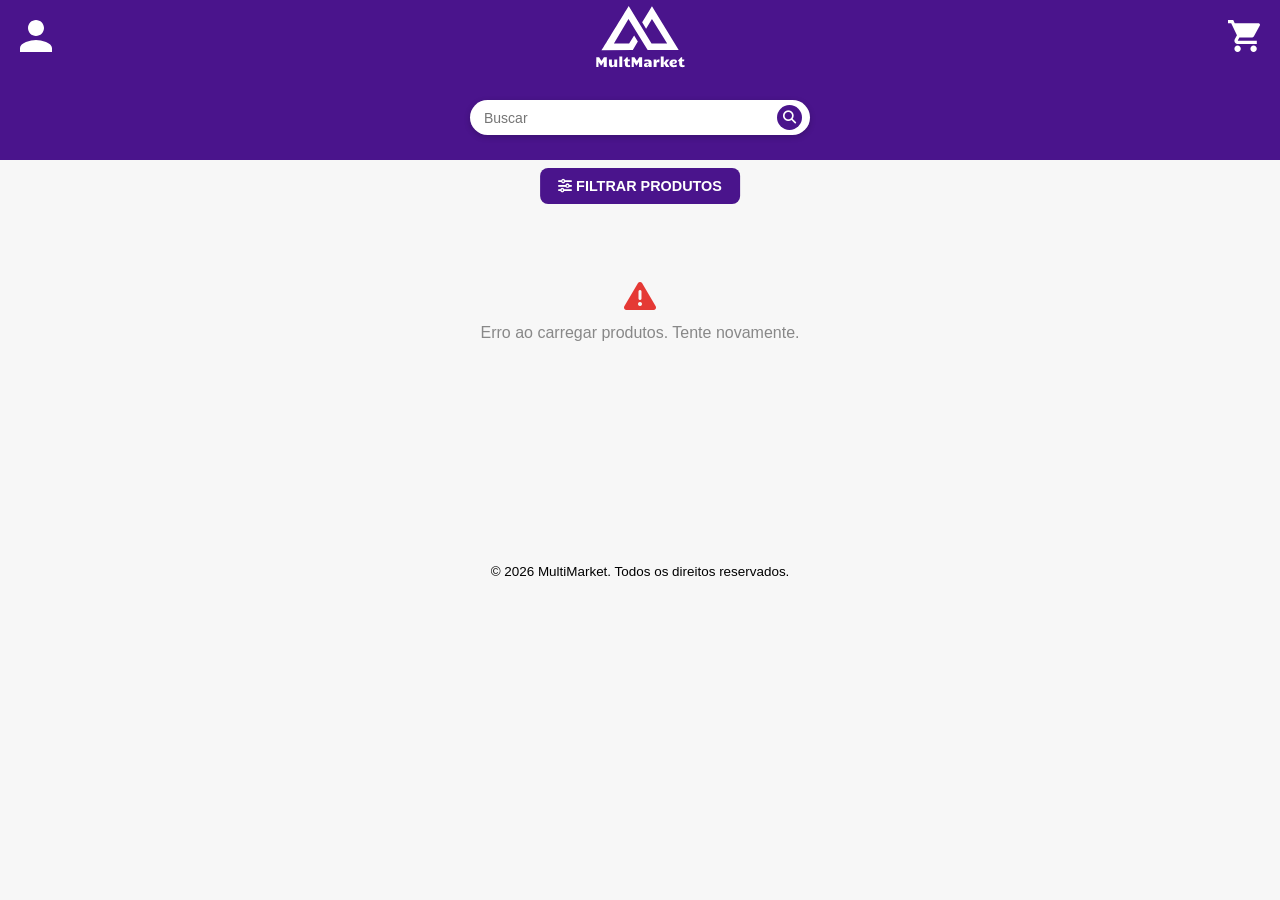
<file: pages/catalog.html>
<!doctype html>
<html lang="pt-br">
  <head>
    <meta charset="UTF-8" />
    <meta name="viewport" content="width=device-width, initial-scale=1.0" />
    <title>Catálogo</title>
    <link rel="stylesheet" href="../src/css/catalog.css" />
    <link
      rel="stylesheet"
      href="https://cdnjs.cloudflare.com/ajax/libs/font-awesome/6.4.0/css/all.min.css"
    />
  </head>

  <body>
    <div class="header-catalog">
      <section class="logo-icon">
        <img src="../src/assets/icon/logo-icon.svg" alt="Logo da empresa" />
      </section>
      <section>
        <form class="form-container">
          <a href="https://github.com/gabrielalves12y-art" class="profile-icon">
            <img
              src="../src/assets/icon/profile-icon.svg"
              alt="Perfil do Usuário"
            />
          </a>
          <a href="https://www.pichau.com.br/cart" class="cart-icon">
            <img
              src="../src/assets/icon/cart-icon.svg"
              alt="Carrinho de compras"
            />
          </a>
        </form>
        <form class="search-container" id="search-form" action="#" method="get">
          <input
            type="text"
            id="search-input"
            placeholder="Buscar"
            name="q"
            required
          />
          <button type="submit"><i class="fas fa-search"></i></button>
        </form>
      </section>
    </div>

    <button id="openBtn" class="btn-primary">
      <i class="fas fa-sliders-h"></i> FILTRAR PRODUTOS
    </button>

    <div id="overlay" class="overlay"></div>

    <div id="filterMenu" class="filter-side-menu">
      <div class="menu-header">
        <h2>Filtros</h2>
        <button id="closeBtn">&times;</button>
      </div>

      <div class="menu-content">
        <div class="filter-group">
          <label class="filter-label">Categoria</label>
          <select id="filter-category" class="filter-select">
            <option value="">Todas</option>
          </select>
        </div>

        <div class="filter-group">
          <label class="filter-label">Preço mínimo</label>
          <input
            type="number"
            id="filter-price-min"
            class="filter-input"
            placeholder="R$ 0"
            min="0"
          />
        </div>

        <div class="filter-group">
          <label class="filter-label">Preço máximo</label>
          <input
            type="number"
            id="filter-price-max"
            class="filter-input"
            placeholder="R$ 9999"
            min="0"
          />
        </div>

        <button class="btn-apply-filter" id="btn-apply-filter">
          <i class="fas fa-check"></i> Aplicar
        </button>
        <button class="btn-clear-filter" id="btn-clear-filter">
          <i class="fas fa-trash"></i> Limpar filtros
        </button>
      </div>
    </div>

    <main class="display-container" id="display-container">
      <div class="products-grid" id="products-grid">
        <div class="loading-state">
          <i class="fas fa-spinner fa-spin"></i>
          <p>Carregando produtos...</p>
        </div>
      </div>
      <nav class="pagination" id="pagination" aria-label="Paginação"></nav>
    </main>

    <script src="../src/javascript/catalog.js"></script>

    <footer>
      <p>&copy; 2026 MultiMarket. Todos os direitos reservados.</p>
    </footer>
  </body>
</html>
</file>
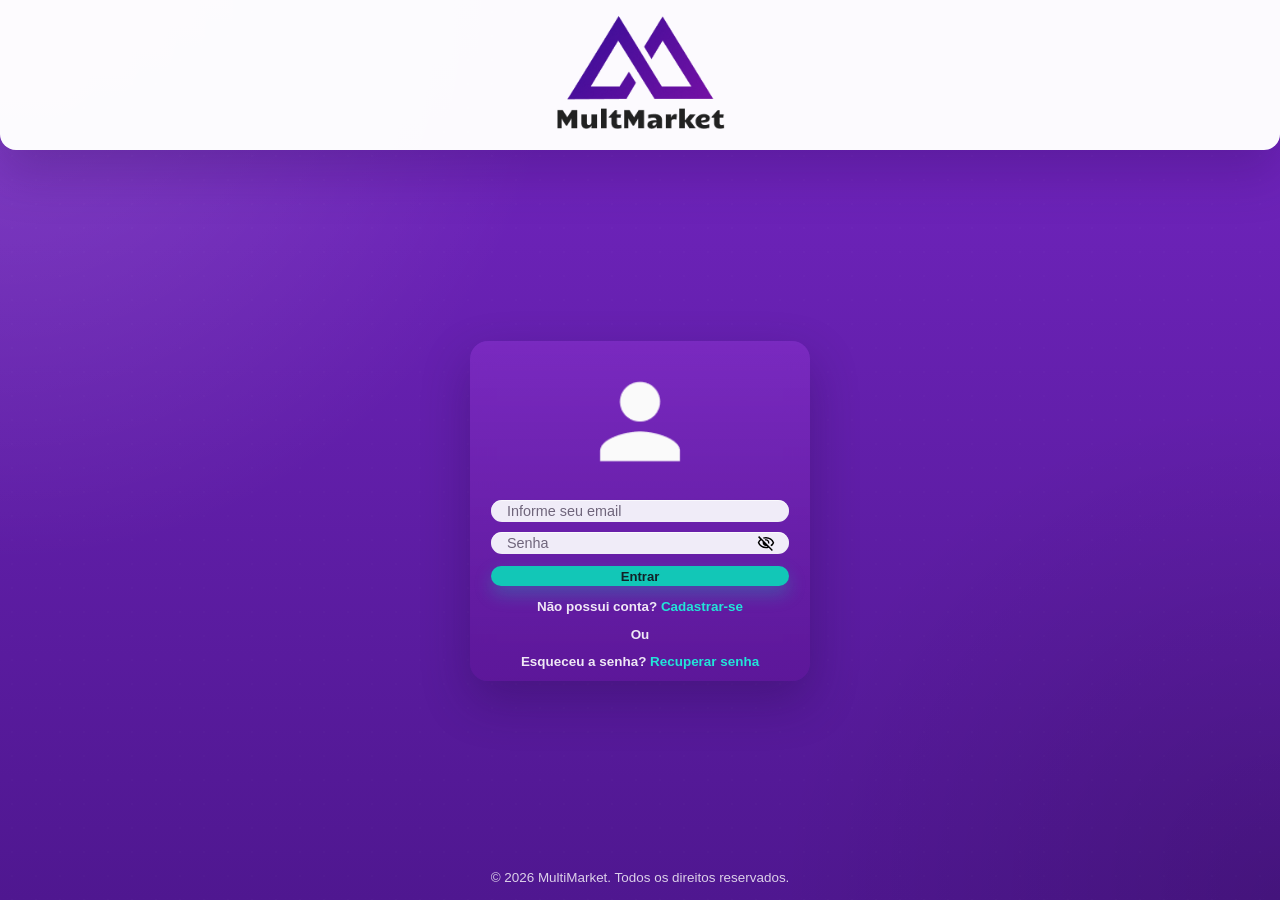
<file: pages/login.html>
<!doctype html>
<html lang="pt-br">
  <head>
    <meta charset="UTF-8" />
    <meta name="viewport" content="width=device-width, initial-scale=1.0" />
    <title>MultiMarket</title>
    <link rel="stylesheet" href="../src/css/login.css" />
  </head>
  <body>
    <main class="auth-shell auth-shell--login">
      <header class="auth-header">
        <img
          src="../src/assets/imgs/Logo.png"
          alt="Logo MultiMarket"
          class="auth-logo"
        />
      </header>

      <section class="auth-card">
        <div class="icon" aria-hidden="true">
          <img src="../src/assets/icons/sharp-person.png" alt="" />
        </div>

        <form id="login-form">
          <input
            type="email"
            id="log-email"
            placeholder="Informe seu email"
            required
          />

          <div class="input-box">
            <input type="password" id="password" placeholder="Senha" required />

            <img
              src="../src/assets/icons/eye-close.svg"
              alt="Esconder senha"
              id="eyeicon"
            />
          </div>

          <button type="submit">Entrar</button>
        </form>

        <div class="links">
          <p>Não possui conta? <a href="register.html">Cadastrar-se</a></p>
        </div>

        <div class="divider">
          <p>Ou</p>
        </div>

        <div class="links">
          <p>
            Esqueceu a senha?
            <a href="../pages/update-user.html">Recuperar senha</a>
          </p>
        </div>
      </section>

      <div id="error-message"></div>
    </main>

    <footer>
      <p>&copy; 2026 MultiMarket. Todos os direitos reservados.</p>
    </footer>
    <script src="../src/javascript/login.js"></script>
    <!-- <script src="../src/javascript/app.js"></script> -->
  </body>
</html>
</file>
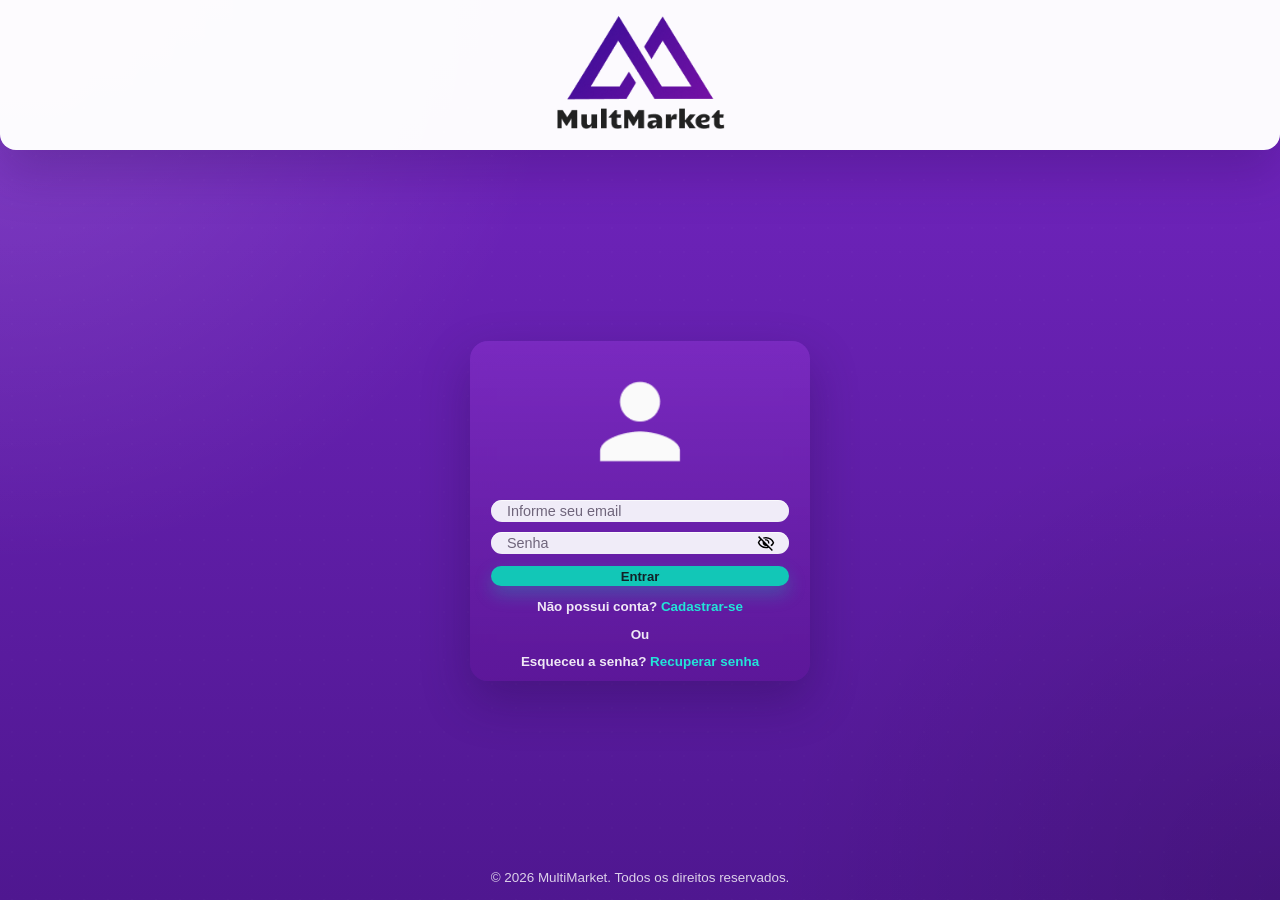
<file: pages/profile.html>
<!doctype html>
  <html lang="pt-br">
    <head>
      <meta charset="UTF-8" />
      <meta name="viewport" content="width=device-width, initial-scale=1.0" />
      <title>MultiMarket - Meu Perfil</title>
      <link rel="stylesheet" href="../src/css/profile.css" />
    </head>
    <body>
      <!--Cabeçalho -->
      <header class="profile-header">
        <img
          src="../src/assets/imgs/Logo 1.png"
          alt="MultiMarket"
          class="profile-logo"
        />

        <!-- Barra de busca -->
        <form class="profile-searchbar" role="search">
          <input
            type="search"
            class="profile-search"
            placeholder="Buscar"
            aria-label="Buscar"

          />

          <!-- Botão de pesquisa -->
          <button
            type="submit"
            class="profile-search-button"
            aria-label="Pesquisar"
          >
            <svg viewBox="0 0 24 24" aria-hidden="true">
              <path
                d="M10 4a6 6 0 1 1 0 12 6 6 0 0 1 0-12Zm0-2a8 8 0 1 0 4.9 14.3l4.4 4.4 1.4-1.4-4.4-4.4A8 8 0 0 0 10 2Z"
              ></path>
            </svg>
          </button>
        </form>

        <!-- Ícone do usuário -->
        <button type="button" class="profile-top-icon" aria-label="Conta" onclick="Conta()">
          <img src="../src/assets/icons/sharp-person.png" alt="" />
        </button>
      </header>

      <!-- Conteúdo principal -->
      <main class="profile-main">
        <section class="profile-card" aria-labelledby="profile-title">

          <!-- Avatar do usuário -->
          <div class="profile-avatar-wrap">
            <img
              src="../src/assets/icons/sharp-person.png"
              alt="Foto do usuário"
              class="profile-avatar"
              id="profile-avatar"
            />
          </div>


          <h1 id="profile-title" class="profile-name"></h1>

          <!-- Formulário de edição do perfil -->
          <form class="profile-form" id="profile-form">
            <label class="profile-field">
              <span>ID</span>
              <input type="text" id="profile-id" readonly />
              <br>
            </label>


            <label class="profile-field">
              <span>Nome</span>
              <input type="text" id="profile-name-field" readonly />
              <br>
            </label>


            <label class="profile-field profile-field--full">
              <span>E-mail</span>
              <input type="email" id="profile-email-field" readonly />
              <br>
            </label>


            <label class="profile-field profile-field--full">
              <span>Role</span>
              <input type="text" id="profile-role-field" readonly />
              <br>
            </label>
          </form>

          <!-- Mensagem de feedback -->
          <p id="profile-message" class="profile-message" role="status" aria-live="polite"></p>

          <!-- Ações do perfil -->
          <div class="profile-actions">
            <button type="button" id="profile-refresh" class="profile-button profile-button--confirm">
              Confirmar
            </button>
            <button type="button" id="profile-logout" class="profile-button profile-button--logout">
              Sair
            </button>
          </div>


           <!-- Rodapé com navegação  -->
           
          <div class="profile-section">
            <button type="button" id="nav-shop" class="profile-home" aria-label="Início">
              <img src="../src/assets/icons/inicio.svg" alt="Início" />
            </button>
            
            <button type="button" id="nav-categorias" class="profile-categories" aria-label="Categorias">
              <img src="../src/assets/icons/categorias.svg" alt="Categorias" />
            </button>
 
            <button type="button" id="nav-perfil" class="profile-perfil" aria-label="Perfil">
              <img src="../src/assets/icons/perfil.svg" alt="Perfil" />
            </button>
          </div>
           

        </section>
      </main>

      <!-- Rodapé -->
      <footer class="profile-footer">
        <p>&copy; 2026 MultiMarket. Todos os direitos reservados.</p>
      </footer>
      <script src="../src/javascript/profile.js"></script>
      <script src="../src/javascript/app.js"></script>
    </body>
  </html>
</file>
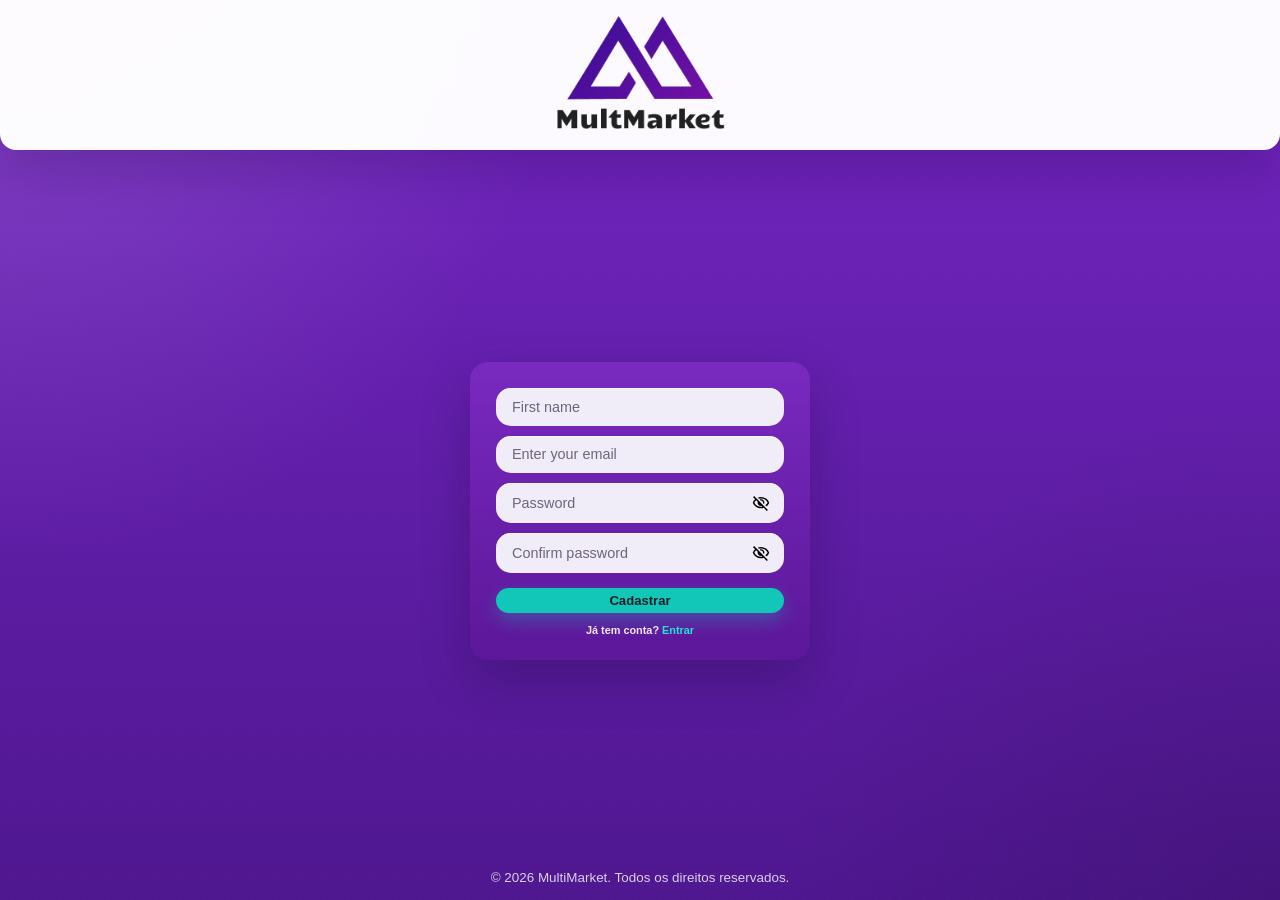
<file: pages/register.html>
<!DOCTYPE html>
<html lang="pt-br">
  <head>
    <meta charset="UTF-8" />
    <meta name="viewport" content="width=device-width, initial-scale=1.0" />
    <title>Cadastro</title>
    <link rel="stylesheet" href="../src/css/register.css" />
 
  </head>
  <body>
    <main class="auth-shell auth-shell--register">
      <header class="auth-header">
        <img src="../src/assets/imgs/Logo.png" alt="Logo MultiMarket" class="auth-logo" />
      </header>

      <section class="auth-card auth-card--register">

        <!-- Formulário de cadastro do usuário -->
        <form id="register-form">
          <!-- <label for="name">Name:</label> -->
          <input
            type="text"
            id="reg-name"
            placeholder="First name"
            required
          />

          <!-- <label for="email">Email:</label> -->
          <input type="email" id="reg-email" placeholder="Enter your email" required />

          <div class="input-box">
            <input type="password" id="password" placeholder="Password" minlength="6" maxlength="8" required />

            <img
              src="../src/assets/icons/eye-close.svg"
              alt="Esconder senha"
              id="eyeicon"
            />
          </div>


          <div class="input-box">
            <input type="password" id="confirm-password" placeholder="Confirm password" minlength="6" maxlength="8" required />

            <img
              src="../src/assets/icons/eye-close.svg"
              alt="Esconder senha"
              id="eyeicon-confirm"
            />
          </div>

          <button type="submit">Cadastrar</button>

          <div class="links">
            <p>Já tem conta? <a href="../pages/login.html">Entrar</a></p>
          </div>

        </form>

        <div id="error-message"></div>
      </section>
    </main>

    
    <footer>
      <p>&copy; 2026 MultiMarket. Todos os direitos reservados.</p>
    </footer>
    
    
    <script src="../src/javascript/app.js"></script>
   
  </body>
</html>
</file>
<file: src/css/catalog.css>
@import url('https://fonts.googleapis.com/css2?family=Candal&display=swap');

:root {
    --search-height: 35px;
    --header-height: 160px;
    --roxo: #4a148c;
    --roxo-médio: #6a1b9a;
    --roxo-claro: #f3e5f5;
    --radius: 10px;
}

* {
    font-family: "Segoe UI", Tahoma, Geneva, Verdana, sans-serif;
    font-weight: 400;
    font-style: normal;
    margin: 0;
    padding: 0;
    box-sizing: border-box;
    text-decoration: none;
    transition: 0.3s cubic-bezier(1, 0, 0, 1);
}

body {
    background-color: #f7f7f7;
    font-size: 16px;
}

.header-catalog {
    border: var(--roxo) solid 1px;
    background-color: var(--roxo);
    height: var(--header-height);
}

.form-container button {
    border: none;
    background-color: transparent;
    height: 25px;
    cursor: pointer;
}

.logo-icon {
    display: flex;
    align-items: center;
    justify-content: center;
    margin-top: 5px;
}

.logo-icon img {
    height: 64px;
}

.profile-icon {
    position: absolute;
    top: 20px;
    left: 20px;
    z-index: 100;
}

.cart-icon {
    position: absolute;
    top: 20px;
    right: 20px;
    z-index: 100;
}

.search-container {
    position: relative;
    top: calc(var(--header-height) - var(--search-height) / 0.27);
    left: 50%;
    transform: translateX(-50%);
    display: flex;
    align-items: center;
    height: var(--search-height);
    background: #fff;
    border-radius: calc(var(--search-height) / 2);
    padding: 0 8px 0 14px;
    box-shadow: 0 2px 6px rgba(0, 0, 0, 0.2);
    width: min(340px, 60vw);
    z-index: 100;
}

.search-container input[type="text"] {
    border: none;
    outline: none;
    flex: 1;
    font-size: 14px;
    background: transparent;
    height: 100%;
}

.search-container button {
    background: var(--roxo);
    border: none;
    color: white;
    width: calc(var(--search-height) - 10px);
    height: calc(var(--search-height) - 10px);
    border-radius: 50%;
    cursor: pointer;
    flex-shrink: 0;
    transition: background 0.3s;
}

.search-container button:hover {
    background: var(--roxo-médio);
}

.btn-primary {
    position: relative;
    left: 50%;
    transform: translateX(-50%);
    background-color: var(--roxo);
    margin-top: 8px;
    color: #fff;
    border: none;
    border-radius: 8px;
    padding: 10px 18px;
    font-size: 0.9rem;
    font-weight: 600;
    cursor: pointer;
    gap: 8px;
    transition: background 0.2s;
}

.btn-primary:hover {
    background-color: var(--roxo-médio);
}

.overlay {
    position: fixed;
    top: 0;
    left: 0;
    width: 100%;
    height: 100%;
    background: rgba(0, 0, 0, 0.5);
    display: none;
    z-index: 999;
}

.overlay.active {
    display: block;
}

.filter-side-menu {
    position: fixed;
    top: 0;
    right: -320px;
    width: 300px;
    height: 100%;
    background-color: #fff;
    box-shadow: -2px 0 5px rgba(0, 0, 0, 0.2);
    transition: right 0.3s ease;
    z-index: 1000;
    display: flex;
    flex-direction: column;
    overflow-y: auto;
}

.filter-side-menu.active {
    right: 0;
}

.menu-header {
    display: flex;
    justify-content: space-between;
    align-items: center;
    padding: 20px;
    border-bottom: 1px solid #ddd;
    background-color: var(--roxo);
    color: #fff;
}

.menu-header h2 {
    font-size: 1.1rem;
    font-weight: 700;
    color: #fff;
}

.menu-header #closeBtn {
    background: transparent;
    border: none;
    color: #fff;
    font-size: 1.5rem;
    cursor: pointer;
    line-height: 1;
    transition: opacity 0.2s;
}

.menu-header #closeBtn:hover {
    opacity: 0.7;
}

.menu-content {
    padding: 20px;
    display: flex;
    flex-direction: column;
    gap: 16px;
    flex: 1;
}

.filter-group {
    display: flex;
    flex-direction: column;
}

.filter-label {
    display: block;
    font-size: 0.8rem;
    font-weight: 600;
    color: #555;
    margin-bottom: 6px;
    text-transform: uppercase;
    letter-spacing: 0.04em;
}

.filter-select,
.filter-input {
    width: 100%;
    padding: 8px 10px;
    border: 1.5px solid #e0e0e0;
    border-radius: 8px;
    font-size: 0.9rem;
    outline: none;
    background: #fafafa;
    color: #333;
    transition: border-color 0.2s;
}

.filter-select:focus,
.filter-input:focus {
    border-color: var(--roxo);
}

.btn-apply-filter {
    width: 100%;
    padding: 10px;
    background: var(--roxo);
    color: #fff;
    border: none;
    border-radius: 8px;
    font-size: 0.9rem;
    font-weight: 600;
    cursor: pointer;
    display: flex;
    align-items: center;
    justify-content: center;
    gap: 8px;
    transition: background 0.2s;
    margin-top: 4px;
}

.btn-apply-filter:hover {
    background: var(--roxo-médio);
}

.btn-clear-filter {
    width: 100%;
    padding: 8px;
    background: transparent;
    color: #888;
    border: 1.5px solid #e0e0e0;
    border-radius: 8px;
    font-size: 0.85rem;
    cursor: pointer;
    display: flex;
    align-items: center;
    justify-content: center;
    gap: 8px;
    transition: all 0.2s;
}

.btn-clear-filter:hover {
    border-color: #f44336;
    color: #f44336;
}

.display-container {
    display: flex;
    flex-direction: column;
    align-items: center;
    background-color: #f7f7f7;
    padding: 16px 24px 80px;
}

.products-grid {
    display: grid;
    grid-template-columns: repeat(auto-fill, minmax(200px, 1fr));
    gap: 20px;
    width: 100%;
    max-width: 1200px;
}

.product-card {
    background: #fff;
    border-radius: var(--radius);
    box-shadow: 0 2px 8px rgba(0, 0, 0, 0.07);
    overflow: hidden;
    display: flex;
    flex-direction: column;
    cursor: pointer;
    transition: transform 0.25s, box-shadow 0.25s;
}

.product-card:hover {
    transform: translateY(-4px);
    box-shadow: 0 8px 24px rgba(74, 20, 140, 0.15);
}

.product-card img {
    width: 100%;
    height: 180px;
    object-fit: cover;
    background: #eee;
}

.product-card-body {
    padding: 12px;
    display: flex;
    flex-direction: column;
    gap: 6px;
    flex: 1;
}

.product-card-title {
    font-size: 0.92rem;
    font-weight: 600;
    color: #222;
    display: -webkit-box;
    -webkit-line-clamp: 2;
    -webkit-box-orient: vertical;
    overflow: hidden;
}

.product-card-category {
    font-size: 0.75rem;
    color: var(--roxo);
    font-weight: 600;
    text-transform: uppercase;
    letter-spacing: 0.04em;
}

.product-card-price {
    font-size: 1rem;
    font-weight: 700;
    color: var(--roxo);
    margin-top: auto;
}

.loading-state,
.empty-state {
    grid-column: 1 / -1;
    display: flex;
    flex-direction: column;
    align-items: center;
    justify-content: center;
    gap: 12px;
    padding: 60px 0;
    color: #888;
    font-size: 1rem;
}

.loading-state i {
    font-size: 2rem;
    color: var(--roxo);
}

.pagination {
    display: flex;
    align-items: center;
    justify-content: center;
    gap: 6px;
    flex-wrap: wrap;
    margin-top: 32px;
    padding-bottom: 32px;
    width: 100%;
}

.page-btn {
    min-width: 36px;
    height: 36px;
    padding: 0 10px;
    border: 1.5px solid #ddd;
    background: #fff;
    border-radius: 8px;
    font-size: 0.9rem;
    cursor: pointer;
    color: #444;
    display: flex;
    align-items: center;
    justify-content: center;
    transition: all 0.2s;
}

.page-btn:hover:not(:disabled) {
    border-color: var(--roxo);
    color: var(--roxo);
    background: var(--roxo-claro);
}

.page-btn.active {
    background: var(--roxo);
    border-color: var(--roxo);
    color: #fff;
    font-weight: 700;
}

.page-btn:disabled {
    opacity: 0.4;
    cursor: not-allowed;
}

footer {
  width: 100%;
  margin-top: 18px;
  text-align: center;
  font-size: 0.84rem;
  color: #00000;
}

footer p {
  margin: 0;
}
@media (max-width: 768px) {
    .search-container {
        width: min(210px, 90vw);
    }

    .filter-panel {
        display: none;
    }

    .display-container {
        padding: 16px 12px 100px;
    }

    .products-grid {
        grid-template-columns: repeat(auto-fill, minmax(155px, 1fr));
        gap: 14px;
    }

    .product-card img {
        height: 140px;
    }
}
</file>
<file: src/css/login.css>
:root {
  --auth-purple: #651fb3;
  --auth-purple-deep: #4f1790;
  --auth-purple-soft: #7c2bc1;
  --auth-white: #f8f7fb;
  --auth-accent: #12c7b7;
  --auth-accent-hover: #18d8c6;
  --auth-text: #20122e;
  --auth-muted: #f0ecf8;
  --auth-shadow: 0 22px 50px rgba(42, 8, 78, 0.26);
}

* {
  box-sizing: border-box;
}

html,
body {
  min-height: 100%;
}

body {
  margin: 0;
  overflow: hidden;
  display: flex;
  flex-direction: column;
  align-items: center;
  justify-content: center;
  padding: 0;
  background:
    radial-gradient(
      circle at top left,
      rgba(255, 255, 255, 0.14),
      transparent 36%
    ),
    radial-gradient(
      circle at bottom right,
      rgba(0, 0, 0, 0.14),
      transparent 32%
    ),
    linear-gradient(180deg, #7426c3 0%, var(--auth-purple-deep) 100%);
  color: var(--auth-white);
  font-family: "Segoe UI", Tahoma, Geneva, Verdana, sans-serif;
}

body::before {
  content: "";
  position: fixed;
  inset: 0;
  pointer-events: none;
  background-image: radial-gradient(
    rgba(255, 255, 255, 0.07) 1px,
    transparent 1px
  );
  background-size: 24px 24px;
  opacity: 0.25;
}

.auth-shell {
  position: relative;
  width: 100%;
  max-width: none;
 
  display: flex;
  flex-direction: column;
  align-items: center;
  justify-content: flex-start;
  padding: 0 0 28px;
}

.auth-header {
  width: 100%;
  min-height: 98px;
  display: flex;
  align-items: center;
  justify-content: center;
  padding: 16px 20px;
  background: rgba(255, 255, 255, 0.98);
  border-radius: 0 0 14px 14px;
  box-shadow: var(--auth-shadow);
  margin-top: 0;
}

.auth-logo {
  width: clamp(120px, 18vw, 170px);
  height: auto;
  display: block;
  object-fit: contain;
}

.auth-card {
  width: min(100%, 350px);
  margin: auto;
  padding: 21px 21px 12px;
  display: flex;
  flex-direction: column;
  align-items: stretch;
  gap: 14px;
  border-radius: 18px;
  background: linear-gradient(
    180deg,
    rgba(129, 46, 198, 0.72),
    rgba(93, 23, 153, 0.88)
  );
  box-shadow: 0 20px 48px rgba(35, 9, 68, 0.32);
  backdrop-filter: blur(10px);
  animation: authFloatIn 420ms ease-out both;
}

.icon img {
  width: 100%;
  height: 120px;
  object-fit: contain;
}

.input-box {
  position: relative;
  width: 100%;
}

#eyeicon {
  position: absolute;
  top: 50%;
  right: 14px;
  width: 18px;
  height: 18px;
  transform: translateY(-50%);
  cursor: pointer;
  transition: all 0.3s ease-in;
  display: block;
  filter: brightness(0) saturate(100%);
 
}

.input-box input {
  padding-right: 44px;
}

.input-box #password {
  padding-right: 44px;
}

  
#login-form {
  width: 100%;
  display: flex;
  flex-direction: column;
  gap: 10px;
}

#login-form input {
  width: 100%;
  height: 22px;
  border: 0;
  border-radius: 999px;
  padding: 0 16px;
  background: var(--auth-muted);
  color: var(--auth-text);
  font-size: 0.9rem;
  outline: none;
  box-shadow: inset 0 1px 0 rgba(255, 255, 255, 0.7);
}

#login-form input::placeholder {
  color: rgba(32, 18, 46, 0.62);
}

#login-form input:focus {
  box-shadow:
    0 0 0 3px rgba(18, 199, 183, 0.22),
    inset 0 1px 0 rgba(255, 255, 255, 0.7);
}

#login-form button {
  margin-top: 2px;
  height: 20px;
  border: 0;
  border-radius: 20px;
  background: var(--auth-accent);
  color: #132027;
  font-size: 0.82rem;
  font-weight: 700;
  cursor: pointer;
  box-shadow: 0 8px 18px rgba(18, 199, 183, 0.3);
  transition:
    transform 160ms ease,
    background-color 160ms ease,
    box-shadow 160ms ease;
}

#login-form button:hover {
  background: var(--auth-accent-hover);
  box-shadow: 0 10px 22px rgba(18, 199, 183, 0.36);
}

#login-form button:active {
  transform: translateY(1px);
}

.divider p,
.links p {
  margin: 0;;
  font-size: 0.84rem;
  font-weight: 600;
  color: rgba(255, 255, 255, 0.9);
  line-height: 1.0;
  text-align: center;
}

.links a {
  color: #22e5d8;
  text-decoration: none;
}

.links a:hover {
  text-decoration: underline;
}

#error-message {
  display: none;
  width: min(100%, 360px);
  margin: 16px auto 0;
  padding: 12px 14px;
  border-radius: 12px;
  text-align: center;
  background: rgba(255, 255, 255, 0.92);
  color: #7f1d1d;
  box-shadow: 0 10px 24px rgba(18, 8, 34, 0.16);
}

footer {
  width: 100%;
  margin-top: -30px;
  text-align: center;
  font-size: 0.84rem;
  color: rgba(255, 255, 255, 0.8);
}

footer p {
  margin: 0;
}

@keyframes authFloatIn {
  from {
    opacity: 0;
    transform: translateY(16px) scale(0.98);
  }
  to {
    opacity: 1;
    transform: translateY(0) scale(1);
  }
}

@media (min-width: 900px) {
  .auth-shell {
    min-height: 100vh;
  }

  .auth-header {
    min-height: 104px;
    border-radius: 0 0 16px 16px;
  }

  .auth-card {
    width: 340px;
  }

 
}

@media (max-width: 540px) {
  body {
    padding: 0;
    justify-content: flex-start;
  }

  .auth-shell {
    min-height: calc(100vh - 24px);
  }

  .auth-header {
    min-height: 88px;
    padding: 14px 16px;
  }

  .auth-card {
    width: min(100%, 320px);
    padding: 22px 18px 18px;
    gap: 12px;
  }

  #login-form input {
    height: 30px;
  }

  #login-form button {
    height: 27px;
  }

  footer {
    margin-top: -20px;
  }
}
</file>
<file: src/css/profile.css>
:root {
  --profile-purple: #5b1fc7;
  --profile-purple-deep: #4b18a7;
  --profile-cyan: #16d3cb;
  --profile-cyan-hover: #0fbbb4;
  --profile-salmon: #ef4b57;
  --profile-bg: #ffffff;
  --profile-text: #111111;
  --profile-shadow: 0 22px 44px rgba(58, 10, 111, 0.22);
}


* {
  box-sizing: border-box;
}


html,
body {
  min-height: 100%;
  overflow: hidden;
}


body {
  margin: 0;
  min-height: 100vh;
  display: flex;
  flex-direction: column;
  align-items: center;
  justify-content: flex-start;
  background: linear-gradient(180deg, #ffffff 0%, #faf8ff 100%);
  font-family: "Segoe UI", Tahoma, Geneva, Verdana, sans-serif;
  color: var(--profile-text);
  overflow: hidden;
}


.profile-header {
  width: 100%;
  min-height: 84px;
  display: grid;
  grid-template-columns: auto 1fr auto;
  align-items: center;
  gap: 18px;
  padding: 14px 26px 14px 18px;
  background: linear-gradient(90deg, var(--profile-purple-deep), var(--profile-purple));
  border-bottom: 3px solid #1aa1ff;
  box-shadow: 0 6px 18px rgba(34, 7, 66, 0.15);
}


.profile-logo {
  width: 82px;
  height: auto;
  object-fit: contain;
}


.profile-searchbar {
  justify-self: center;
  width: min(360px, 100%);
  display: flex;
  overflow: hidden;
  border-radius: 999px;
  background: #ffffff;
  box-shadow: inset 0 0 0 1px rgba(0, 0, 0, 0.06);
}


.profile-search {
  flex: 1;
  height: 32px;
  border: 0;
  outline: none;
  padding: 0 18px;
  text-align: center;
  font-size: 0.95rem;
  font-weight: 700;
  color: #6d6d6d;
  background: transparent;
}


.profile-search-button {
  width: 56px;
  border: 0;
  background: var(--profile-cyan);
  color: #ffffff;
  cursor: pointer;
  display: inline-flex;
  align-items: center;
  justify-content: center;
}


.profile-search-button svg {
  width: 20px;
  height: 20px;
  fill: currentColor;
}


.profile-top-icon {
  width: 40px;
  height: 40px;
  padding: 0;
  border: 0;
  background: transparent;
  display: inline-flex;
  align-items: center;
  justify-content: center;
  cursor: pointer;
}


.profile-top-icon img {
  width: 36px;
  height: 36px;
}


.profile-main {
  width: 100%;
  flex: 1;
  display: flex;
  justify-content: center;
  align-items: flex-start;
  padding: 36px 18px 48px;
}


.profile-card {
  width: min(370px, 100%);
  padding: 24px 22px 20px;
  border-radius: 18px;
  background: var(--profile-purple);
  box-shadow: var(--profile-shadow);
  display: flex;
  flex-direction: column;
  align-items: center;
}

.profile-section{
  width: 100%;
  display: flex;
  justify-content: space-between;
  align-items: center;
  gap: 18px;
  margin-top: 18px;
}

.profile-home{
  width: 40px;
  height: 40px;
  padding: 0;
  border: 0;
  background: transparent;
  display: inline-flex;
  align-items: center;
  justify-content: center;
  cursor: pointer;
}

.profile-home img {
  width: 36px;
  height: 36px;
}


.profile-categories{
  width: 40px;
  height: 40px;
  padding: 0;
  border: 0;
  background: transparent;
  display: inline-flex;
  align-items: center;
  justify-content: center;
  cursor: pointer;
}

.profile-categories img {
  width: 36px;
  height: 36px;
}

.profile-perfil {
  width: 40px;
  height: 40px;
  padding: 0;
  border: 0;
  background: transparent;  
  display: inline-flex;
  align-items: center;
  justify-content: center;
  cursor: pointer;
}

.profile-perfil img {
  width: 36px;
  height: 36px;
}


.profile-avatar-wrap {
  width: 124px;
  height: 124px;
  display: flex;
  align-items: center;
  justify-content: center;
  border-radius: 999px;
  background: #000000;
  margin-top: -58px;
  box-shadow: 0 12px 26px rgba(0, 0, 0, 0.18);
}


.profile-avatar {
  width: 72px;
  height: 72px;
  object-fit: cover;
  filter: brightness(0) invert(1);
}


.profile-name {
  margin: 22px 0 16px;
  font-size: 1.15rem;
  letter-spacing: 0.06em;
  color: #ffffff;
  font-weight: 800;
  text-transform: uppercase;
}


.profile-form {
  width: 100%;
  display: grid;
  grid-template-columns: repeat(2, minmax(0, 1fr));
  gap: 10px;
}


.profile-field {
  display: flex;
  flex-direction: column;
  gap: 5px;
}


.profile-field--full {
  grid-column: 1 / -1;
}


.profile-field span {
  font-size: 0.82rem;
  font-weight: 700;
  color: rgba(255, 255, 255, 0.94);
  text-transform: uppercase;
  letter-spacing: 0.06em;
}


.profile-field input {
  width: 100%;
  height: 28px;
  border: 0;
  border-radius: 999px;
  padding: 0 14px;
  background: #ffffff;
  color: #2a2a2a;
  font-size: 0.92rem;
  font-weight: 700;
  outline: none;
}


.profile-field input[readonly] {
  cursor: default;
}


.profile-message {
  width: 100%;
  min-height: 1.25rem;
  margin: 14px 0 0;
  text-align: center;
  color: #ffffff;
  font-size: 0.92rem;
  display: none;
}


.profile-message[data-type="erro"] {
  color: #ffd5d9;
}


.profile-message[data-type="sucesso"] {
  color: #c9fff8;
}


.profile-actions {
  width: 100%;
  display: flex;
  gap: 50px;
  justify-content: center;
  margin-top: 5px;

}


.profile-button {
  min-width: 118px;
  height: 18px;
  border: 0;
  border-radius: 999px;
  padding: 0 16px;
  font-size: 0.62rem;
  font-weight: 800;
  letter-spacing: 0.06em;
  text-transform: uppercase;
  cursor: pointer;
  transition: transform 0.18s ease, background-color 0.18s ease;
}


.profile-button:hover {
  transform: translateY(-1px);
}


.profile-button--confirm {
  background: var(--profile-cyan);
  color: #001b1a;
}


.profile-button--confirm:hover {
  background: var(--profile-cyan-hover);
}


.profile-button--logout {
  background: var(--profile-salmon);
  color: #ffffff;
}


.profile-button--logout:hover {
  filter: brightness(0.95);
}

.profile-footer{
  width: 100%;
  padding: 5px;
  text-align: center;
  background: linear-gradient(90deg, var(--profile-purple-deep), var(--profile-purple));
  color: #ffffff;
  font-size: 0.82rem;
  font-weight: 700;
  letter-spacing: 0.06em;
  text-transform: uppercase;
}

@media (max-width: 720px) {
  .profile-header {
    /* Mantemos 2 colunas: a logo e o ícone do perfil dividem a primeira linha */
    grid-template-columns: 1fr auto; 
    grid-template-rows: auto auto;
    gap: 10px 14px;
  }

  .profile-searchbar {
    /* A barra de busca ocupa as duas colunas na segunda linha */
    grid-column: 1 / -1;
    grid-row: 2;
    justify-self: stretch;
    width: 100%;
  }

  .profile-top-icon {
    /* Alinha o ícone do usuário totalmente à direita */
    justify-self: end; 
    /* Garante que o conteúdo dentro do botão também esteja centralizado/alinhado */
    display: flex;
    justify-content: center;
  }
  
  /* ... resto do seu código (profile-card, profile-form, etc) */
}
</file>
<file: src/css/register.css>
:root {
  --auth-purple: #651fb3;
  --auth-purple-deep: #4f1790;
  --auth-purple-soft: #7c2bc1;
  --auth-white: #f8f7fb;
  --auth-accent: #12c7b7;
  --auth-accent-hover: #18d8c6;
  --auth-text: #20122e;
  --auth-muted: #f0ecf8;
  --auth-shadow: 0 22px 50px rgba(42, 8, 78, 0.26);
}

* {
  box-sizing: border-box;
}

html,
body {
  min-height: 100%;
}

body {
  margin: 0;
  overflow: hidden;
  display: flex;
  flex-direction: column;
  align-items: center;
  justify-content: center;
  padding: 0;
  background:
    radial-gradient(
      circle at top left,
      rgba(255, 255, 255, 0.14),
      transparent 36%
    ),
    radial-gradient(
      circle at bottom right,
      rgba(0, 0, 0, 0.14),
      transparent 32%
    ),
    linear-gradient(180deg, #7426c3 0%, var(--auth-purple-deep) 100%);
  color: var(--auth-white);
  font-family: "Segoe UI", Tahoma, Geneva, Verdana, sans-serif;
}

body::before {
  content: "";
  position: fixed;
  inset: 0;
  pointer-events: none;
  background-image: radial-gradient(
    rgba(255, 255, 255, 0.07) 1px,
    transparent 1px
  );
  background-size: 24px 24px;
  opacity: 0.25;
}

.auth-shell {
  position: relative;
  width: 100%;
  max-width: none;
  min-height: 100vh;
  display: flex;
  flex-direction: column;
  align-items: center;
  justify-content: flex-start;
  padding: 0 0 28px;
}

.auth-header {
  width: 100%;
  min-height: 98px;
  display: flex;
  align-items: center;
  justify-content: center;
  padding: 16px 20px;
  background: rgba(255, 255, 255, 0.98);
  border-radius: 0 0 14px 14px;
  box-shadow: var(--auth-shadow);
  margin-top: 0;
}

.auth-logo {
  width: clamp(120px, 18vw, 170px);
  height: auto;
  display: block;
}

.auth-card {
  width: min(100%, 360px);
  margin: auto;
  padding: 26px 26px 22px;
  display: flex;
  flex-direction: column;
  align-items: stretch;
  gap: 14px;
  border-radius: 18px;
  background: linear-gradient(
    180deg,
    rgba(129, 46, 198, 0.72),
    rgba(93, 23, 153, 0.88)
  );
  box-shadow: 0 20px 48px rgba(35, 9, 68, 0.32);
  backdrop-filter: blur(10px);
  animation: authFloatIn 420ms ease-out both;
}

.auth-card--register {
  width: min(100%, 360px);
}

.auth-icon {
  width: 62px;
  height: 62px;
  border-radius: 999px;
  background: rgba(255, 255, 255, 0.14);
  margin: 2px auto 6px;
  display: grid;
  place-items: center;
  box-shadow: inset 0 1px 0 rgba(255, 255, 255, 0.18);
}

.auth-icon img {
  width: 30px;
  height: 30px;
  object-fit: contain;
  filter: brightness(0) invert(1);
}

.input-box {
  position: relative;
  width: 100%;
}

#eyeicon {
  position: absolute;
  top: 50%;
  right: 14px;
  width: 18px;
  height: 18px;
  transform: translateY(-50%);
  cursor: pointer;
  transition: all 0.3s ease-in;
  display: block;
  filter: brightness(0) saturate(100%);
 
}

#eyeicon-confirm {
  position: absolute;
  top: 50%;
  right: 14px;
  width: 18px;
  height: 18px;
  transform: translateY(-50%);
  cursor: pointer;
  transition: all 0.3s ease-in;
  display: block;
  filter: brightness(0) saturate(100%);
}
.input-box input {
  padding-right: 44px;
}

.input-box #confirm-password {
  padding-right: 44px;
}

#register-form {
  width: 100%;
  height: 250px;
  display: flex;
  flex-direction: column;
  gap: 10px;
}

#register-form label {
  padding: 0px;
  margin: 0;
  font-size: 14px;
  font-weight: 600;
}

#register-form input {
  width: 100%;
  height: 40px;
  margin: 0 auto;
  border: 0;
  border-radius: 15px;
  padding: 7px 16px;
  background: var(--auth-muted);
  color: var(--auth-text);
  font-size: 0.9rem;
  outline: none;
  box-shadow: inset 0 1px 0 rgba(255, 255, 255, 0.7);
}

#register-form input::placeholder {
  color: rgba(32, 18, 46, 0.62);
}

#register-form input:focus {
  box-shadow:
    0 0 0 3px rgba(18, 199, 183, 0.22),
    inset 0 1px 0 rgba(255, 255, 255, 0.7);
}

button {
  margin-top: 5px;
  border: 0;
  padding: 5px 5px 5px;
  border-radius: 999px;
  background: var(--auth-accent);
  color: #132027;
  font-size: 0.82rem;
  font-weight: 700;
  cursor: pointer;
  box-shadow: 0 8px 18px rgba(18, 199, 183, 0.3);
  transition:
    transform 160ms ease,
    background-color 160ms ease,
    box-shadow 160ms ease;
}

#register-form button:hover {
  background: var(--auth-accent-hover);
  box-shadow: 0 10px 22px rgba(18, 199, 183, 0.36);
}

#register-form button:active {
  transform: translateY(1px);
}

.links {
  width: 100%;
  text-align: center;
}

.links p {
  margin: 0;
  font-size: 0.68rem;
  font-weight: 600;
  color: rgba(255, 255, 255, 0.9);
  line-height: 1.4;
}


.links a {
  color: #22e5d8;
  text-decoration: none;
}

.links a:hover {
  text-decoration: underline;
}

#error-message {
  display: none;
  width: min(100%, 360px);
  margin: 16px auto 0;
  padding: 12px 14px;
  border-radius: 12px;
  text-align: center;
  background: rgba(255, 255, 255, 0.92);
  color: #7f1d1d;
  box-shadow: 0 10px 24px rgba(18, 8, 34, 0.16);
}

footer {
  width: 100%;
  margin-top: -30px;
  text-align: center;
  font-size: 0.84rem;
  color: rgba(255, 255, 255, 0.8);
}

footer p {
  margin: 0;
}

@keyframes authFloatIn {
  from {
    opacity: 0;
    transform: translateY(16px) scale(0.98);
  }
  to {
    opacity: 1;
    transform: translateY(0) scale(1);
  }
}

@media (min-width: 900px) {
  .auth-shell {
    min-height: 100vh;
  }

  .auth-header {
    min-height: 104px;
    border-radius: 0 0 16px 16px;
  }

  .auth-card {
    width: 340px;
  }
}

@media (max-width: 540px) {
  body {
    padding: 0;
    justify-content: flex-start;
  }

  .auth-shell {
    min-height: calc(100vh - 24px);
  }

  .auth-header {
    min-height: 88px;
    padding: 14px 16px;
  }

  .auth-card {
    width: min(100%, 320px);
    padding: 22px 18px 18px;
    gap: 12px;
  }

  #register-form input {
    height: 30px;
  }

  #register-form button {
    height: 27px;
  }
}
</file>
